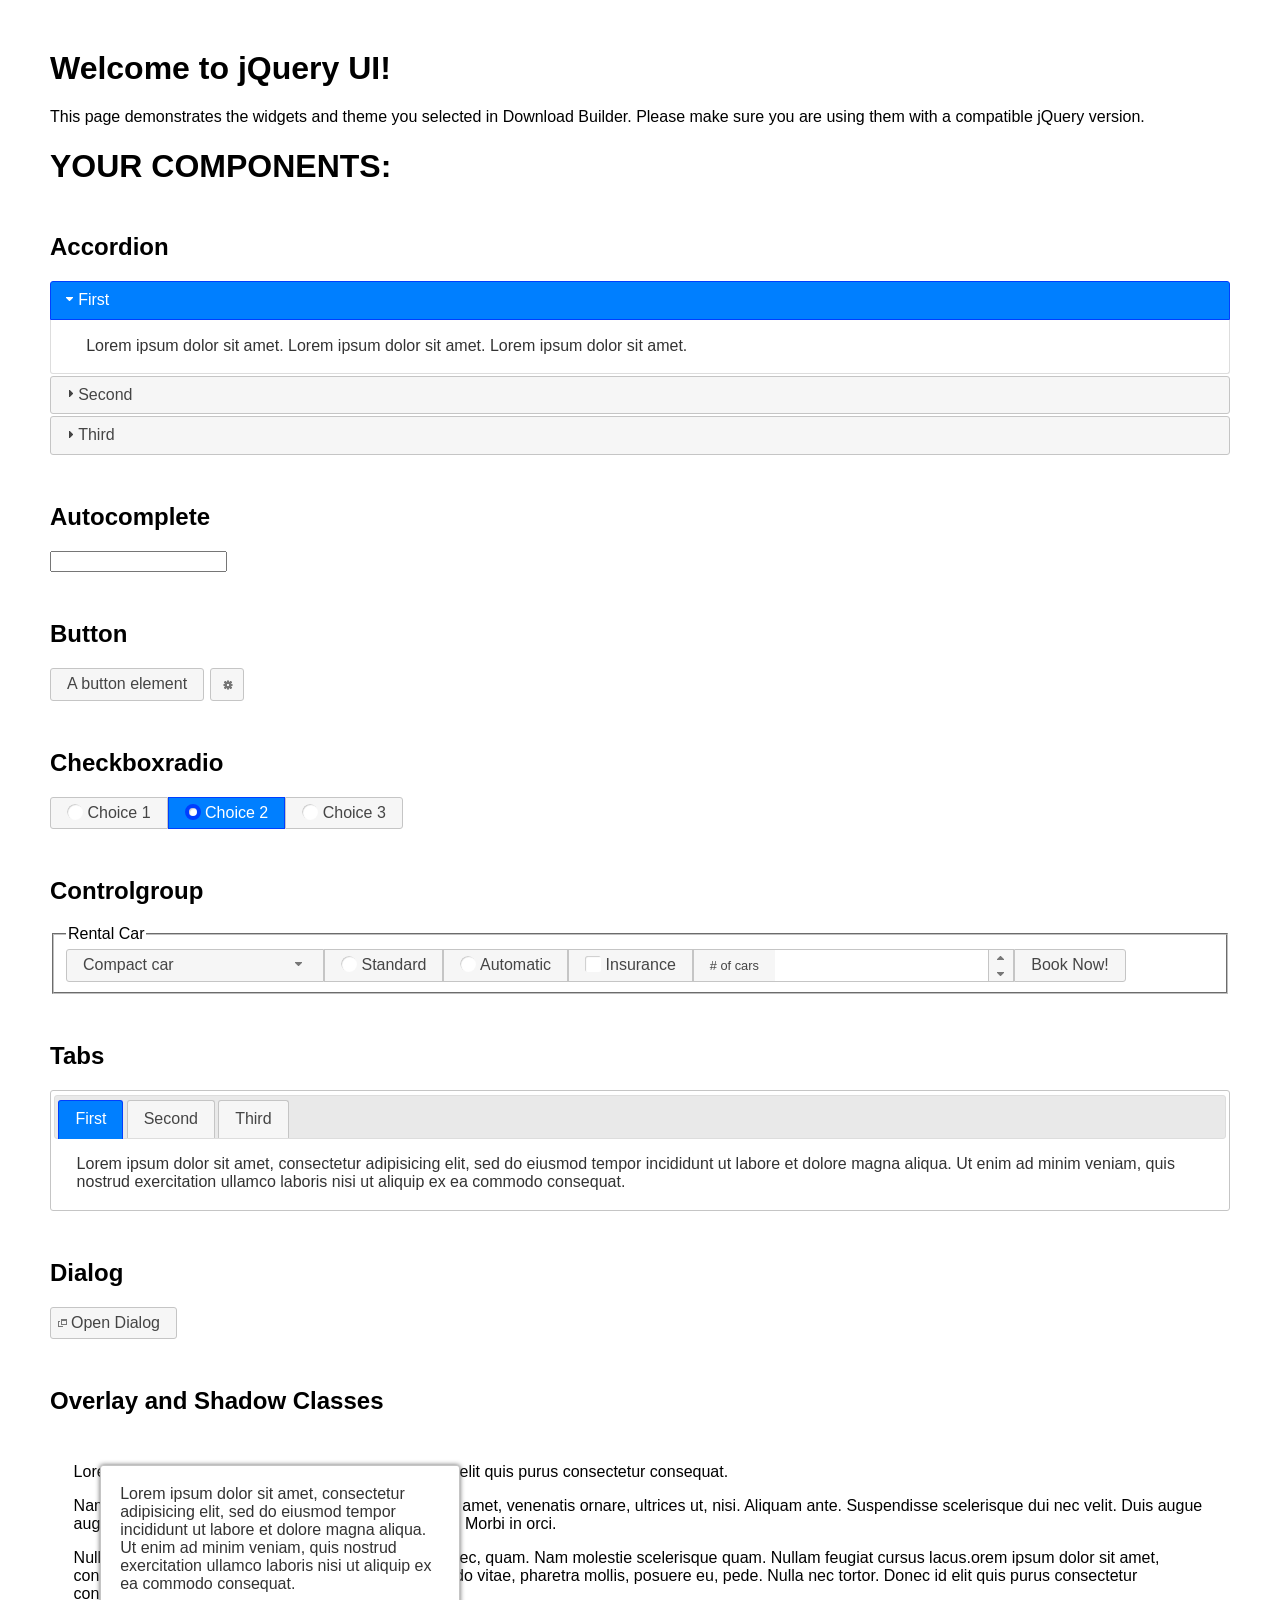
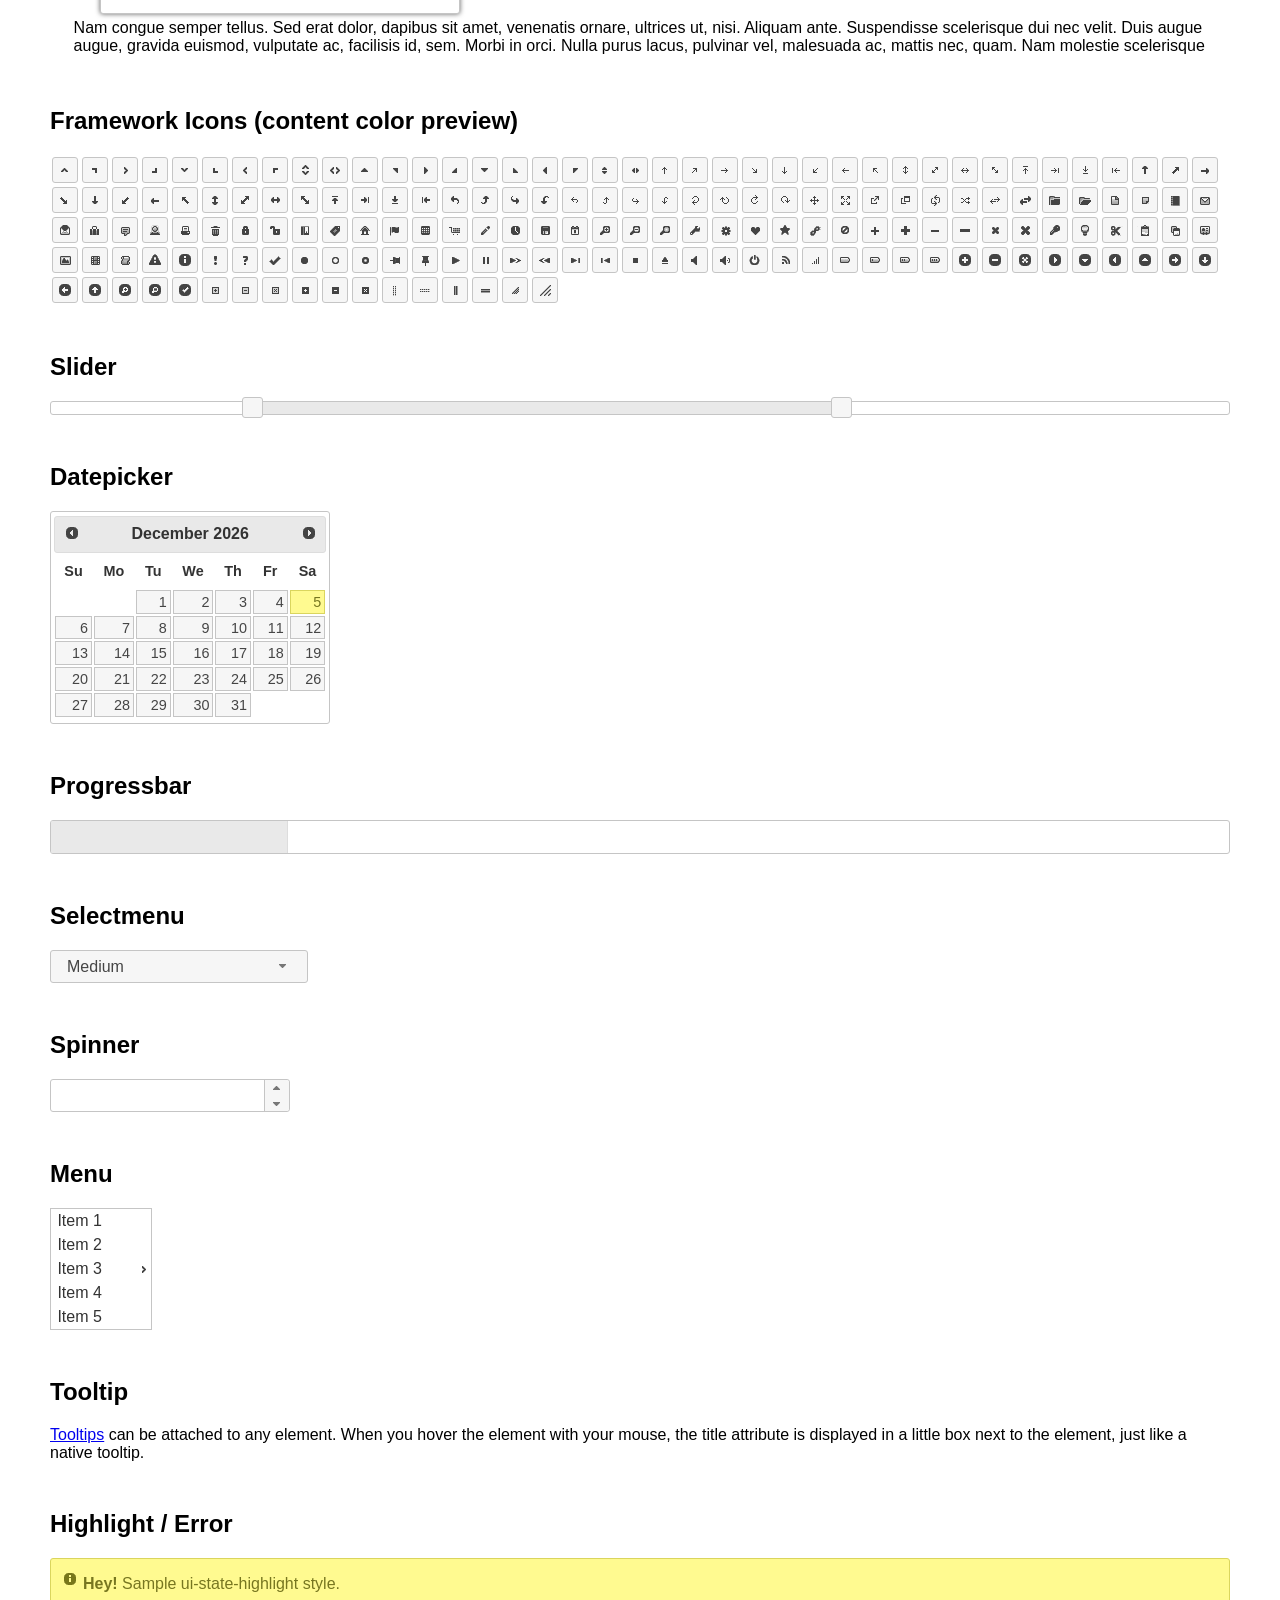
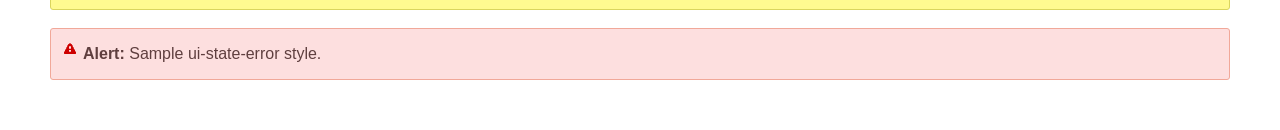
<file: plaincartoon/plugins/jquery/jquery-ui/jquery-ui-1.12.1/index.html>
<!doctype html>
<html lang="us">
<head>
	<meta charset="utf-8">
	<title>jQuery UI Example Page</title>
	<link href="jquery-ui.css" rel="stylesheet">
	<style>
	body{
		font-family: "Trebuchet MS", sans-serif;
		margin: 50px;
	}
	.demoHeaders {
		margin-top: 2em;
	}
	#dialog-link {
		padding: .4em 1em .4em 20px;
		text-decoration: none;
		position: relative;
	}
	#dialog-link span.ui-icon {
		margin: 0 5px 0 0;
		position: absolute;
		left: .2em;
		top: 50%;
		margin-top: -8px;
	}
	#icons {
		margin: 0;
		padding: 0;
	}
	#icons li {
		margin: 2px;
		position: relative;
		padding: 4px 0;
		cursor: pointer;
		float: left;
		list-style: none;
	}
	#icons span.ui-icon {
		float: left;
		margin: 0 4px;
	}
	.fakewindowcontain .ui-widget-overlay {
		position: absolute;
	}
	select {
		width: 200px;
	}
	</style>
</head>
<body>

<h1>Welcome to jQuery UI!</h1>

<div class="ui-widget">
	<p>This page demonstrates the widgets and theme you selected in Download Builder. Please make sure you are using them with a compatible jQuery version.</p>
</div>

<h1>YOUR COMPONENTS:</h1>


<!-- Accordion -->
<h2 class="demoHeaders">Accordion</h2>
<div id="accordion">
	<h3>First</h3>
	<div>Lorem ipsum dolor sit amet. Lorem ipsum dolor sit amet. Lorem ipsum dolor sit amet.</div>
	<h3>Second</h3>
	<div>Phasellus mattis tincidunt nibh.</div>
	<h3>Third</h3>
	<div>Nam dui erat, auctor a, dignissim quis.</div>
</div>



<!-- Autocomplete -->
<h2 class="demoHeaders">Autocomplete</h2>
<div>
	<input id="autocomplete" title="type &quot;a&quot;">
</div>



<!-- Button -->
<h2 class="demoHeaders">Button</h2>
<button id="button">A button element</button>
<button id="button-icon">An icon-only button</button>



<!-- Checkboxradio -->
<h2 class="demoHeaders">Checkboxradio</h2>
<form style="margin-top: 1em;">
	<div id="radioset">
		<input type="radio" id="radio1" name="radio"><label for="radio1">Choice 1</label>
		<input type="radio" id="radio2" name="radio" checked="checked"><label for="radio2">Choice 2</label>
		<input type="radio" id="radio3" name="radio"><label for="radio3">Choice 3</label>
	</div>
</form>



<!-- Controlgroup -->
<h2 class="demoHeaders">Controlgroup</h2>
<fieldset>
	<legend>Rental Car</legend>
	<div id="controlgroup">
		<select id="car-type">
			<option>Compact car</option>
			<option>Midsize car</option>
			<option>Full size car</option>
			<option>SUV</option>
			<option>Luxury</option>
			<option>Truck</option>
			<option>Van</option>
		</select>
		<label for="transmission-standard">Standard</label>
		<input type="radio" name="transmission" id="transmission-standard">
		<label for="transmission-automatic">Automatic</label>
		<input type="radio" name="transmission" id="transmission-automatic">
		<label for="insurance">Insurance</label>
		<input type="checkbox" name="insurance" id="insurance">
		<label for="horizontal-spinner" class="ui-controlgroup-label"># of cars</label>
		<input id="horizontal-spinner" class="ui-spinner-input">
		<button>Book Now!</button>
	</div>
</fieldset>



<!-- Tabs -->
<h2 class="demoHeaders">Tabs</h2>
<div id="tabs">
	<ul>
		<li><a href="#tabs-1">First</a></li>
		<li><a href="#tabs-2">Second</a></li>
		<li><a href="#tabs-3">Third</a></li>
	</ul>
	<div id="tabs-1">Lorem ipsum dolor sit amet, consectetur adipisicing elit, sed do eiusmod tempor incididunt ut labore et dolore magna aliqua. Ut enim ad minim veniam, quis nostrud exercitation ullamco laboris nisi ut aliquip ex ea commodo consequat.</div>
	<div id="tabs-2">Phasellus mattis tincidunt nibh. Cras orci urna, blandit id, pretium vel, aliquet ornare, felis. Maecenas scelerisque sem non nisl. Fusce sed lorem in enim dictum bibendum.</div>
	<div id="tabs-3">Nam dui erat, auctor a, dignissim quis, sollicitudin eu, felis. Pellentesque nisi urna, interdum eget, sagittis et, consequat vestibulum, lacus. Mauris porttitor ullamcorper augue.</div>
</div>



<h2 class="demoHeaders">Dialog</h2>
<p>
	<button id="dialog-link" class="ui-button ui-corner-all ui-widget">
		<span class="ui-icon ui-icon-newwin"></span>Open Dialog
	</button>
</p>

<h2 class="demoHeaders">Overlay and Shadow Classes</h2>
<div style="position: relative; width: 96%; height: 200px; padding:1% 2%; overflow:hidden;" class="fakewindowcontain">
	<p>Lorem ipsum dolor sit amet,  Nulla nec tortor. Donec id elit quis purus consectetur consequat. </p><p>Nam congue semper tellus. Sed erat dolor, dapibus sit amet, venenatis ornare, ultrices ut, nisi. Aliquam ante. Suspendisse scelerisque dui nec velit. Duis augue augue, gravida euismod, vulputate ac, facilisis id, sem. Morbi in orci. </p><p>Nulla purus lacus, pulvinar vel, malesuada ac, mattis nec, quam. Nam molestie scelerisque quam. Nullam feugiat cursus lacus.orem ipsum dolor sit amet, consectetur adipiscing elit. Donec libero risus, commodo vitae, pharetra mollis, posuere eu, pede. Nulla nec tortor. Donec id elit quis purus consectetur consequat. </p><p>Nam congue semper tellus. Sed erat dolor, dapibus sit amet, venenatis ornare, ultrices ut, nisi. Aliquam ante. Suspendisse scelerisque dui nec velit. Duis augue augue, gravida euismod, vulputate ac, facilisis id, sem. Morbi in orci. Nulla purus lacus, pulvinar vel, malesuada ac, mattis nec, quam. Nam molestie scelerisque quam. </p><p>Nullam feugiat cursus lacus.orem ipsum dolor sit amet, consectetur adipiscing elit. Donec libero risus, commodo vitae, pharetra mollis, posuere eu, pede. Nulla nec tortor. Donec id elit quis purus consectetur consequat. Nam congue semper tellus. Sed erat dolor, dapibus sit amet, venenatis ornare, ultrices ut, nisi. Aliquam ante. </p><p>Suspendisse scelerisque dui nec velit. Duis augue augue, gravida euismod, vulputate ac, facilisis id, sem. Morbi in orci. Nulla purus lacus, pulvinar vel, malesuada ac, mattis nec, quam. Nam molestie scelerisque quam. Nullam feugiat cursus lacus.orem ipsum dolor sit amet, consectetur adipiscing elit. Donec libero risus, commodo vitae, pharetra mollis, posuere eu, pede. Nulla nec tortor. Donec id elit quis purus consectetur consequat. Nam congue semper tellus. Sed erat dolor, dapibus sit amet, venenatis ornare, ultrices ut, nisi. </p>

	<!-- ui-dialog -->
	<div class="ui-widget-overlay ui-front"></div>
	<div style="position: absolute; width: 320px; left: 50px; top: 30px; padding: 1.2em" class="ui-widget ui-front ui-widget-content ui-corner-all ui-widget-shadow">
		Lorem ipsum dolor sit amet, consectetur adipisicing elit, sed do eiusmod tempor incididunt ut labore et dolore magna aliqua. Ut enim ad minim veniam, quis nostrud exercitation ullamco laboris nisi ut aliquip ex ea commodo consequat.
	</div>

</div>

<!-- ui-dialog -->
<div id="dialog" title="Dialog Title">
	<p>Lorem ipsum dolor sit amet, consectetur adipisicing elit, sed do eiusmod tempor incididunt ut labore et dolore magna aliqua. Ut enim ad minim veniam, quis nostrud exercitation ullamco laboris nisi ut aliquip ex ea commodo consequat.</p>
</div>



<h2 class="demoHeaders">Framework Icons (content color preview)</h2>
<ul id="icons" class="ui-widget ui-helper-clearfix">
	<li class="ui-state-default ui-corner-all" title=".ui-icon-caret-1-n"><span class="ui-icon ui-icon-caret-1-n"></span></li>
	<li class="ui-state-default ui-corner-all" title=".ui-icon-caret-1-ne"><span class="ui-icon ui-icon-caret-1-ne"></span></li>
	<li class="ui-state-default ui-corner-all" title=".ui-icon-caret-1-e"><span class="ui-icon ui-icon-caret-1-e"></span></li>
	<li class="ui-state-default ui-corner-all" title=".ui-icon-caret-1-se"><span class="ui-icon ui-icon-caret-1-se"></span></li>
	<li class="ui-state-default ui-corner-all" title=".ui-icon-caret-1-s"><span class="ui-icon ui-icon-caret-1-s"></span></li>
	<li class="ui-state-default ui-corner-all" title=".ui-icon-caret-1-sw"><span class="ui-icon ui-icon-caret-1-sw"></span></li>
	<li class="ui-state-default ui-corner-all" title=".ui-icon-caret-1-w"><span class="ui-icon ui-icon-caret-1-w"></span></li>
	<li class="ui-state-default ui-corner-all" title=".ui-icon-caret-1-nw"><span class="ui-icon ui-icon-caret-1-nw"></span></li>
	<li class="ui-state-default ui-corner-all" title=".ui-icon-caret-2-n-s"><span class="ui-icon ui-icon-caret-2-n-s"></span></li>
	<li class="ui-state-default ui-corner-all" title=".ui-icon-caret-2-e-w"><span class="ui-icon ui-icon-caret-2-e-w"></span></li>
	<li class="ui-state-default ui-corner-all" title=".ui-icon-triangle-1-n"><span class="ui-icon ui-icon-triangle-1-n"></span></li>
	<li class="ui-state-default ui-corner-all" title=".ui-icon-triangle-1-ne"><span class="ui-icon ui-icon-triangle-1-ne"></span></li>
	<li class="ui-state-default ui-corner-all" title=".ui-icon-triangle-1-e"><span class="ui-icon ui-icon-triangle-1-e"></span></li>
	<li class="ui-state-default ui-corner-all" title=".ui-icon-triangle-1-se"><span class="ui-icon ui-icon-triangle-1-se"></span></li>
	<li class="ui-state-default ui-corner-all" title=".ui-icon-triangle-1-s"><span class="ui-icon ui-icon-triangle-1-s"></span></li>
	<li class="ui-state-default ui-corner-all" title=".ui-icon-triangle-1-sw"><span class="ui-icon ui-icon-triangle-1-sw"></span></li>
	<li class="ui-state-default ui-corner-all" title=".ui-icon-triangle-1-w"><span class="ui-icon ui-icon-triangle-1-w"></span></li>
	<li class="ui-state-default ui-corner-all" title=".ui-icon-triangle-1-nw"><span class="ui-icon ui-icon-triangle-1-nw"></span></li>
	<li class="ui-state-default ui-corner-all" title=".ui-icon-triangle-2-n-s"><span class="ui-icon ui-icon-triangle-2-n-s"></span></li>
	<li class="ui-state-default ui-corner-all" title=".ui-icon-triangle-2-e-w"><span class="ui-icon ui-icon-triangle-2-e-w"></span></li>
	<li class="ui-state-default ui-corner-all" title=".ui-icon-arrow-1-n"><span class="ui-icon ui-icon-arrow-1-n"></span></li>
	<li class="ui-state-default ui-corner-all" title=".ui-icon-arrow-1-ne"><span class="ui-icon ui-icon-arrow-1-ne"></span></li>
	<li class="ui-state-default ui-corner-all" title=".ui-icon-arrow-1-e"><span class="ui-icon ui-icon-arrow-1-e"></span></li>
	<li class="ui-state-default ui-corner-all" title=".ui-icon-arrow-1-se"><span class="ui-icon ui-icon-arrow-1-se"></span></li>
	<li class="ui-state-default ui-corner-all" title=".ui-icon-arrow-1-s"><span class="ui-icon ui-icon-arrow-1-s"></span></li>
	<li class="ui-state-default ui-corner-all" title=".ui-icon-arrow-1-sw"><span class="ui-icon ui-icon-arrow-1-sw"></span></li>
	<li class="ui-state-default ui-corner-all" title=".ui-icon-arrow-1-w"><span class="ui-icon ui-icon-arrow-1-w"></span></li>
	<li class="ui-state-default ui-corner-all" title=".ui-icon-arrow-1-nw"><span class="ui-icon ui-icon-arrow-1-nw"></span></li>
	<li class="ui-state-default ui-corner-all" title=".ui-icon-arrow-2-n-s"><span class="ui-icon ui-icon-arrow-2-n-s"></span></li>
	<li class="ui-state-default ui-corner-all" title=".ui-icon-arrow-2-ne-sw"><span class="ui-icon ui-icon-arrow-2-ne-sw"></span></li>
	<li class="ui-state-default ui-corner-all" title=".ui-icon-arrow-2-e-w"><span class="ui-icon ui-icon-arrow-2-e-w"></span></li>
	<li class="ui-state-default ui-corner-all" title=".ui-icon-arrow-2-se-nw"><span class="ui-icon ui-icon-arrow-2-se-nw"></span></li>
	<li class="ui-state-default ui-corner-all" title=".ui-icon-arrowstop-1-n"><span class="ui-icon ui-icon-arrowstop-1-n"></span></li>
	<li class="ui-state-default ui-corner-all" title=".ui-icon-arrowstop-1-e"><span class="ui-icon ui-icon-arrowstop-1-e"></span></li>
	<li class="ui-state-default ui-corner-all" title=".ui-icon-arrowstop-1-s"><span class="ui-icon ui-icon-arrowstop-1-s"></span></li>
	<li class="ui-state-default ui-corner-all" title=".ui-icon-arrowstop-1-w"><span class="ui-icon ui-icon-arrowstop-1-w"></span></li>
	<li class="ui-state-default ui-corner-all" title=".ui-icon-arrowthick-1-n"><span class="ui-icon ui-icon-arrowthick-1-n"></span></li>
	<li class="ui-state-default ui-corner-all" title=".ui-icon-arrowthick-1-ne"><span class="ui-icon ui-icon-arrowthick-1-ne"></span></li>
	<li class="ui-state-default ui-corner-all" title=".ui-icon-arrowthick-1-e"><span class="ui-icon ui-icon-arrowthick-1-e"></span></li>
	<li class="ui-state-default ui-corner-all" title=".ui-icon-arrowthick-1-se"><span class="ui-icon ui-icon-arrowthick-1-se"></span></li>
	<li class="ui-state-default ui-corner-all" title=".ui-icon-arrowthick-1-s"><span class="ui-icon ui-icon-arrowthick-1-s"></span></li>
	<li class="ui-state-default ui-corner-all" title=".ui-icon-arrowthick-1-sw"><span class="ui-icon ui-icon-arrowthick-1-sw"></span></li>
	<li class="ui-state-default ui-corner-all" title=".ui-icon-arrowthick-1-w"><span class="ui-icon ui-icon-arrowthick-1-w"></span></li>
	<li class="ui-state-default ui-corner-all" title=".ui-icon-arrowthick-1-nw"><span class="ui-icon ui-icon-arrowthick-1-nw"></span></li>
	<li class="ui-state-default ui-corner-all" title=".ui-icon-arrowthick-2-n-s"><span class="ui-icon ui-icon-arrowthick-2-n-s"></span></li>
	<li class="ui-state-default ui-corner-all" title=".ui-icon-arrowthick-2-ne-sw"><span class="ui-icon ui-icon-arrowthick-2-ne-sw"></span></li>
	<li class="ui-state-default ui-corner-all" title=".ui-icon-arrowthick-2-e-w"><span class="ui-icon ui-icon-arrowthick-2-e-w"></span></li>
	<li class="ui-state-default ui-corner-all" title=".ui-icon-arrowthick-2-se-nw"><span class="ui-icon ui-icon-arrowthick-2-se-nw"></span></li>
	<li class="ui-state-default ui-corner-all" title=".ui-icon-arrowthickstop-1-n"><span class="ui-icon ui-icon-arrowthickstop-1-n"></span></li>
	<li class="ui-state-default ui-corner-all" title=".ui-icon-arrowthickstop-1-e"><span class="ui-icon ui-icon-arrowthickstop-1-e"></span></li>
	<li class="ui-state-default ui-corner-all" title=".ui-icon-arrowthickstop-1-s"><span class="ui-icon ui-icon-arrowthickstop-1-s"></span></li>
	<li class="ui-state-default ui-corner-all" title=".ui-icon-arrowthickstop-1-w"><span class="ui-icon ui-icon-arrowthickstop-1-w"></span></li>
	<li class="ui-state-default ui-corner-all" title=".ui-icon-arrowreturnthick-1-w"><span class="ui-icon ui-icon-arrowreturnthick-1-w"></span></li>
	<li class="ui-state-default ui-corner-all" title=".ui-icon-arrowreturnthick-1-n"><span class="ui-icon ui-icon-arrowreturnthick-1-n"></span></li>
	<li class="ui-state-default ui-corner-all" title=".ui-icon-arrowreturnthick-1-e"><span class="ui-icon ui-icon-arrowreturnthick-1-e"></span></li>
	<li class="ui-state-default ui-corner-all" title=".ui-icon-arrowreturnthick-1-s"><span class="ui-icon ui-icon-arrowreturnthick-1-s"></span></li>
	<li class="ui-state-default ui-corner-all" title=".ui-icon-arrowreturn-1-w"><span class="ui-icon ui-icon-arrowreturn-1-w"></span></li>
	<li class="ui-state-default ui-corner-all" title=".ui-icon-arrowreturn-1-n"><span class="ui-icon ui-icon-arrowreturn-1-n"></span></li>
	<li class="ui-state-default ui-corner-all" title=".ui-icon-arrowreturn-1-e"><span class="ui-icon ui-icon-arrowreturn-1-e"></span></li>
	<li class="ui-state-default ui-corner-all" title=".ui-icon-arrowreturn-1-s"><span class="ui-icon ui-icon-arrowreturn-1-s"></span></li>
	<li class="ui-state-default ui-corner-all" title=".ui-icon-arrowrefresh-1-w"><span class="ui-icon ui-icon-arrowrefresh-1-w"></span></li>
	<li class="ui-state-default ui-corner-all" title=".ui-icon-arrowrefresh-1-n"><span class="ui-icon ui-icon-arrowrefresh-1-n"></span></li>
	<li class="ui-state-default ui-corner-all" title=".ui-icon-arrowrefresh-1-e"><span class="ui-icon ui-icon-arrowrefresh-1-e"></span></li>
	<li class="ui-state-default ui-corner-all" title=".ui-icon-arrowrefresh-1-s"><span class="ui-icon ui-icon-arrowrefresh-1-s"></span></li>
	<li class="ui-state-default ui-corner-all" title=".ui-icon-arrow-4"><span class="ui-icon ui-icon-arrow-4"></span></li>
	<li class="ui-state-default ui-corner-all" title=".ui-icon-arrow-4-diag"><span class="ui-icon ui-icon-arrow-4-diag"></span></li>
	<li class="ui-state-default ui-corner-all" title=".ui-icon-extlink"><span class="ui-icon ui-icon-extlink"></span></li>
	<li class="ui-state-default ui-corner-all" title=".ui-icon-newwin"><span class="ui-icon ui-icon-newwin"></span></li>
	<li class="ui-state-default ui-corner-all" title=".ui-icon-refresh"><span class="ui-icon ui-icon-refresh"></span></li>
	<li class="ui-state-default ui-corner-all" title=".ui-icon-shuffle"><span class="ui-icon ui-icon-shuffle"></span></li>
	<li class="ui-state-default ui-corner-all" title=".ui-icon-transfer-e-w"><span class="ui-icon ui-icon-transfer-e-w"></span></li>
	<li class="ui-state-default ui-corner-all" title=".ui-icon-transferthick-e-w"><span class="ui-icon ui-icon-transferthick-e-w"></span></li>
	<li class="ui-state-default ui-corner-all" title=".ui-icon-folder-collapsed"><span class="ui-icon ui-icon-folder-collapsed"></span></li>
	<li class="ui-state-default ui-corner-all" title=".ui-icon-folder-open"><span class="ui-icon ui-icon-folder-open"></span></li>
	<li class="ui-state-default ui-corner-all" title=".ui-icon-document"><span class="ui-icon ui-icon-document"></span></li>
	<li class="ui-state-default ui-corner-all" title=".ui-icon-document-b"><span class="ui-icon ui-icon-document-b"></span></li>
	<li class="ui-state-default ui-corner-all" title=".ui-icon-note"><span class="ui-icon ui-icon-note"></span></li>
	<li class="ui-state-default ui-corner-all" title=".ui-icon-mail-closed"><span class="ui-icon ui-icon-mail-closed"></span></li>
	<li class="ui-state-default ui-corner-all" title=".ui-icon-mail-open"><span class="ui-icon ui-icon-mail-open"></span></li>
	<li class="ui-state-default ui-corner-all" title=".ui-icon-suitcase"><span class="ui-icon ui-icon-suitcase"></span></li>
	<li class="ui-state-default ui-corner-all" title=".ui-icon-comment"><span class="ui-icon ui-icon-comment"></span></li>
	<li class="ui-state-default ui-corner-all" title=".ui-icon-person"><span class="ui-icon ui-icon-person"></span></li>
	<li class="ui-state-default ui-corner-all" title=".ui-icon-print"><span class="ui-icon ui-icon-print"></span></li>
	<li class="ui-state-default ui-corner-all" title=".ui-icon-trash"><span class="ui-icon ui-icon-trash"></span></li>
	<li class="ui-state-default ui-corner-all" title=".ui-icon-locked"><span class="ui-icon ui-icon-locked"></span></li>
	<li class="ui-state-default ui-corner-all" title=".ui-icon-unlocked"><span class="ui-icon ui-icon-unlocked"></span></li>
	<li class="ui-state-default ui-corner-all" title=".ui-icon-bookmark"><span class="ui-icon ui-icon-bookmark"></span></li>
	<li class="ui-state-default ui-corner-all" title=".ui-icon-tag"><span class="ui-icon ui-icon-tag"></span></li>
	<li class="ui-state-default ui-corner-all" title=".ui-icon-home"><span class="ui-icon ui-icon-home"></span></li>
	<li class="ui-state-default ui-corner-all" title=".ui-icon-flag"><span class="ui-icon ui-icon-flag"></span></li>
	<li class="ui-state-default ui-corner-all" title=".ui-icon-calculator"><span class="ui-icon ui-icon-calculator"></span></li>
	<li class="ui-state-default ui-corner-all" title=".ui-icon-cart"><span class="ui-icon ui-icon-cart"></span></li>
	<li class="ui-state-default ui-corner-all" title=".ui-icon-pencil"><span class="ui-icon ui-icon-pencil"></span></li>
	<li class="ui-state-default ui-corner-all" title=".ui-icon-clock"><span class="ui-icon ui-icon-clock"></span></li>
	<li class="ui-state-default ui-corner-all" title=".ui-icon-disk"><span class="ui-icon ui-icon-disk"></span></li>
	<li class="ui-state-default ui-corner-all" title=".ui-icon-calendar"><span class="ui-icon ui-icon-calendar"></span></li>
	<li class="ui-state-default ui-corner-all" title=".ui-icon-zoomin"><span class="ui-icon ui-icon-zoomin"></span></li>
	<li class="ui-state-default ui-corner-all" title=".ui-icon-zoomout"><span class="ui-icon ui-icon-zoomout"></span></li>
	<li class="ui-state-default ui-corner-all" title=".ui-icon-search"><span class="ui-icon ui-icon-search"></span></li>
	<li class="ui-state-default ui-corner-all" title=".ui-icon-wrench"><span class="ui-icon ui-icon-wrench"></span></li>
	<li class="ui-state-default ui-corner-all" title=".ui-icon-gear"><span class="ui-icon ui-icon-gear"></span></li>
	<li class="ui-state-default ui-corner-all" title=".ui-icon-heart"><span class="ui-icon ui-icon-heart"></span></li>
	<li class="ui-state-default ui-corner-all" title=".ui-icon-star"><span class="ui-icon ui-icon-star"></span></li>
	<li class="ui-state-default ui-corner-all" title=".ui-icon-link"><span class="ui-icon ui-icon-link"></span></li>
	<li class="ui-state-default ui-corner-all" title=".ui-icon-cancel"><span class="ui-icon ui-icon-cancel"></span></li>
	<li class="ui-state-default ui-corner-all" title=".ui-icon-plus"><span class="ui-icon ui-icon-plus"></span></li>
	<li class="ui-state-default ui-corner-all" title=".ui-icon-plusthick"><span class="ui-icon ui-icon-plusthick"></span></li>
	<li class="ui-state-default ui-corner-all" title=".ui-icon-minus"><span class="ui-icon ui-icon-minus"></span></li>
	<li class="ui-state-default ui-corner-all" title=".ui-icon-minusthick"><span class="ui-icon ui-icon-minusthick"></span></li>
	<li class="ui-state-default ui-corner-all" title=".ui-icon-close"><span class="ui-icon ui-icon-close"></span></li>
	<li class="ui-state-default ui-corner-all" title=".ui-icon-closethick"><span class="ui-icon ui-icon-closethick"></span></li>
	<li class="ui-state-default ui-corner-all" title=".ui-icon-key"><span class="ui-icon ui-icon-key"></span></li>
	<li class="ui-state-default ui-corner-all" title=".ui-icon-lightbulb"><span class="ui-icon ui-icon-lightbulb"></span></li>
	<li class="ui-state-default ui-corner-all" title=".ui-icon-scissors"><span class="ui-icon ui-icon-scissors"></span></li>
	<li class="ui-state-default ui-corner-all" title=".ui-icon-clipboard"><span class="ui-icon ui-icon-clipboard"></span></li>
	<li class="ui-state-default ui-corner-all" title=".ui-icon-copy"><span class="ui-icon ui-icon-copy"></span></li>
	<li class="ui-state-default ui-corner-all" title=".ui-icon-contact"><span class="ui-icon ui-icon-contact"></span></li>
	<li class="ui-state-default ui-corner-all" title=".ui-icon-image"><span class="ui-icon ui-icon-image"></span></li>
	<li class="ui-state-default ui-corner-all" title=".ui-icon-video"><span class="ui-icon ui-icon-video"></span></li>
	<li class="ui-state-default ui-corner-all" title=".ui-icon-script"><span class="ui-icon ui-icon-script"></span></li>
	<li class="ui-state-default ui-corner-all" title=".ui-icon-alert"><span class="ui-icon ui-icon-alert"></span></li>
	<li class="ui-state-default ui-corner-all" title=".ui-icon-info"><span class="ui-icon ui-icon-info"></span></li>
	<li class="ui-state-default ui-corner-all" title=".ui-icon-notice"><span class="ui-icon ui-icon-notice"></span></li>
	<li class="ui-state-default ui-corner-all" title=".ui-icon-help"><span class="ui-icon ui-icon-help"></span></li>
	<li class="ui-state-default ui-corner-all" title=".ui-icon-check"><span class="ui-icon ui-icon-check"></span></li>
	<li class="ui-state-default ui-corner-all" title=".ui-icon-bullet"><span class="ui-icon ui-icon-bullet"></span></li>
	<li class="ui-state-default ui-corner-all" title=".ui-icon-radio-off"><span class="ui-icon ui-icon-radio-off"></span></li>
	<li class="ui-state-default ui-corner-all" title=".ui-icon-radio-on"><span class="ui-icon ui-icon-radio-on"></span></li>
	<li class="ui-state-default ui-corner-all" title=".ui-icon-pin-w"><span class="ui-icon ui-icon-pin-w"></span></li>
	<li class="ui-state-default ui-corner-all" title=".ui-icon-pin-s"><span class="ui-icon ui-icon-pin-s"></span></li>
	<li class="ui-state-default ui-corner-all" title=".ui-icon-play"><span class="ui-icon ui-icon-play"></span></li>
	<li class="ui-state-default ui-corner-all" title=".ui-icon-pause"><span class="ui-icon ui-icon-pause"></span></li>
	<li class="ui-state-default ui-corner-all" title=".ui-icon-seek-next"><span class="ui-icon ui-icon-seek-next"></span></li>
	<li class="ui-state-default ui-corner-all" title=".ui-icon-seek-prev"><span class="ui-icon ui-icon-seek-prev"></span></li>
	<li class="ui-state-default ui-corner-all" title=".ui-icon-seek-end"><span class="ui-icon ui-icon-seek-end"></span></li>
	<li class="ui-state-default ui-corner-all" title=".ui-icon-seek-first"><span class="ui-icon ui-icon-seek-first"></span></li>
	<li class="ui-state-default ui-corner-all" title=".ui-icon-stop"><span class="ui-icon ui-icon-stop"></span></li>
	<li class="ui-state-default ui-corner-all" title=".ui-icon-eject"><span class="ui-icon ui-icon-eject"></span></li>
	<li class="ui-state-default ui-corner-all" title=".ui-icon-volume-off"><span class="ui-icon ui-icon-volume-off"></span></li>
	<li class="ui-state-default ui-corner-all" title=".ui-icon-volume-on"><span class="ui-icon ui-icon-volume-on"></span></li>
	<li class="ui-state-default ui-corner-all" title=".ui-icon-power"><span class="ui-icon ui-icon-power"></span></li>
	<li class="ui-state-default ui-corner-all" title=".ui-icon-signal-diag"><span class="ui-icon ui-icon-signal-diag"></span></li>
	<li class="ui-state-default ui-corner-all" title=".ui-icon-signal"><span class="ui-icon ui-icon-signal"></span></li>
	<li class="ui-state-default ui-corner-all" title=".ui-icon-battery-0"><span class="ui-icon ui-icon-battery-0"></span></li>
	<li class="ui-state-default ui-corner-all" title=".ui-icon-battery-1"><span class="ui-icon ui-icon-battery-1"></span></li>
	<li class="ui-state-default ui-corner-all" title=".ui-icon-battery-2"><span class="ui-icon ui-icon-battery-2"></span></li>
	<li class="ui-state-default ui-corner-all" title=".ui-icon-battery-3"><span class="ui-icon ui-icon-battery-3"></span></li>
	<li class="ui-state-default ui-corner-all" title=".ui-icon-circle-plus"><span class="ui-icon ui-icon-circle-plus"></span></li>
	<li class="ui-state-default ui-corner-all" title=".ui-icon-circle-minus"><span class="ui-icon ui-icon-circle-minus"></span></li>
	<li class="ui-state-default ui-corner-all" title=".ui-icon-circle-close"><span class="ui-icon ui-icon-circle-close"></span></li>
	<li class="ui-state-default ui-corner-all" title=".ui-icon-circle-triangle-e"><span class="ui-icon ui-icon-circle-triangle-e"></span></li>
	<li class="ui-state-default ui-corner-all" title=".ui-icon-circle-triangle-s"><span class="ui-icon ui-icon-circle-triangle-s"></span></li>
	<li class="ui-state-default ui-corner-all" title=".ui-icon-circle-triangle-w"><span class="ui-icon ui-icon-circle-triangle-w"></span></li>
	<li class="ui-state-default ui-corner-all" title=".ui-icon-circle-triangle-n"><span class="ui-icon ui-icon-circle-triangle-n"></span></li>
	<li class="ui-state-default ui-corner-all" title=".ui-icon-circle-arrow-e"><span class="ui-icon ui-icon-circle-arrow-e"></span></li>
	<li class="ui-state-default ui-corner-all" title=".ui-icon-circle-arrow-s"><span class="ui-icon ui-icon-circle-arrow-s"></span></li>
	<li class="ui-state-default ui-corner-all" title=".ui-icon-circle-arrow-w"><span class="ui-icon ui-icon-circle-arrow-w"></span></li>
	<li class="ui-state-default ui-corner-all" title=".ui-icon-circle-arrow-n"><span class="ui-icon ui-icon-circle-arrow-n"></span></li>
	<li class="ui-state-default ui-corner-all" title=".ui-icon-circle-zoomin"><span class="ui-icon ui-icon-circle-zoomin"></span></li>
	<li class="ui-state-default ui-corner-all" title=".ui-icon-circle-zoomout"><span class="ui-icon ui-icon-circle-zoomout"></span></li>
	<li class="ui-state-default ui-corner-all" title=".ui-icon-circle-check"><span class="ui-icon ui-icon-circle-check"></span></li>
	<li class="ui-state-default ui-corner-all" title=".ui-icon-circlesmall-plus"><span class="ui-icon ui-icon-circlesmall-plus"></span></li>
	<li class="ui-state-default ui-corner-all" title=".ui-icon-circlesmall-minus"><span class="ui-icon ui-icon-circlesmall-minus"></span></li>
	<li class="ui-state-default ui-corner-all" title=".ui-icon-circlesmall-close"><span class="ui-icon ui-icon-circlesmall-close"></span></li>
	<li class="ui-state-default ui-corner-all" title=".ui-icon-squaresmall-plus"><span class="ui-icon ui-icon-squaresmall-plus"></span></li>
	<li class="ui-state-default ui-corner-all" title=".ui-icon-squaresmall-minus"><span class="ui-icon ui-icon-squaresmall-minus"></span></li>
	<li class="ui-state-default ui-corner-all" title=".ui-icon-squaresmall-close"><span class="ui-icon ui-icon-squaresmall-close"></span></li>
	<li class="ui-state-default ui-corner-all" title=".ui-icon-grip-dotted-vertical"><span class="ui-icon ui-icon-grip-dotted-vertical"></span></li>
	<li class="ui-state-default ui-corner-all" title=".ui-icon-grip-dotted-horizontal"><span class="ui-icon ui-icon-grip-dotted-horizontal"></span></li>
	<li class="ui-state-default ui-corner-all" title=".ui-icon-grip-solid-vertical"><span class="ui-icon ui-icon-grip-solid-vertical"></span></li>
	<li class="ui-state-default ui-corner-all" title=".ui-icon-grip-solid-horizontal"><span class="ui-icon ui-icon-grip-solid-horizontal"></span></li>
	<li class="ui-state-default ui-corner-all" title=".ui-icon-gripsmall-diagonal-se"><span class="ui-icon ui-icon-gripsmall-diagonal-se"></span></li>
	<li class="ui-state-default ui-corner-all" title=".ui-icon-grip-diagonal-se"><span class="ui-icon ui-icon-grip-diagonal-se"></span></li>
</ul>


<!-- Slider -->
<h2 class="demoHeaders">Slider</h2>
<div id="slider"></div>



<!-- Datepicker -->
<h2 class="demoHeaders">Datepicker</h2>
<div id="datepicker"></div>



<!-- Progressbar -->
<h2 class="demoHeaders">Progressbar</h2>
<div id="progressbar"></div>



<!-- Progressbar -->
<h2 class="demoHeaders">Selectmenu</h2>
<select id="selectmenu">
	<option>Slower</option>
	<option>Slow</option>
	<option selected="selected">Medium</option>
	<option>Fast</option>
	<option>Faster</option>
</select>



<!-- Spinner -->
<h2 class="demoHeaders">Spinner</h2>
<input id="spinner">



<!-- Menu -->
<h2 class="demoHeaders">Menu</h2>
<ul style="width:100px;" id="menu">
	<li><div>Item 1</div></li>
	<li><div>Item 2</div></li>
	<li><div>Item 3</div>
		<ul>
			<li><div>Item 3-1</div></li>
			<li><div>Item 3-2</div></li>
			<li><div>Item 3-3</div></li>
			<li><div>Item 3-4</div></li>
			<li><div>Item 3-5</div></li>
		</ul>
	</li>
	<li><div>Item 4</div></li>
	<li><div>Item 5</div></li>
</ul>



<!-- Tooltip -->
<h2 class="demoHeaders">Tooltip</h2>
<p id="tooltip">
	<a href="#" title="That&apos;s what this widget is">Tooltips</a> can be attached to any element. When you hover
the element with your mouse, the title attribute is displayed in a little box next to the element, just like a native tooltip.
</p>


<!-- Highlight / Error -->
<h2 class="demoHeaders">Highlight / Error</h2>
<div class="ui-widget">
	<div class="ui-state-highlight ui-corner-all" style="margin-top: 20px; padding: 0 .7em;">
		<p><span class="ui-icon ui-icon-info" style="float: left; margin-right: .3em;"></span>
		<strong>Hey!</strong> Sample ui-state-highlight style.</p>
	</div>
</div>
<br>
<div class="ui-widget">
	<div class="ui-state-error ui-corner-all" style="padding: 0 .7em;">
		<p><span class="ui-icon ui-icon-alert" style="float: left; margin-right: .3em;"></span>
		<strong>Alert:</strong> Sample ui-state-error style.</p>
	</div>
</div>

<script src="external/jquery/jquery.js"></script>
<script src="jquery-ui.js"></script>
<script>

$( "#accordion" ).accordion();



var availableTags = [
	"ActionScript",
	"AppleScript",
	"Asp",
	"BASIC",
	"C",
	"C++",
	"Clojure",
	"COBOL",
	"ColdFusion",
	"Erlang",
	"Fortran",
	"Groovy",
	"Haskell",
	"Java",
	"JavaScript",
	"Lisp",
	"Perl",
	"PHP",
	"Python",
	"Ruby",
	"Scala",
	"Scheme"
];
$( "#autocomplete" ).autocomplete({
	source: availableTags
});



$( "#button" ).button();
$( "#button-icon" ).button({
	icon: "ui-icon-gear",
	showLabel: false
});



$( "#radioset" ).buttonset();



$( "#controlgroup" ).controlgroup();



$( "#tabs" ).tabs();



$( "#dialog" ).dialog({
	autoOpen: false,
	width: 400,
	buttons: [
		{
			text: "Ok",
			click: function() {
				$( this ).dialog( "close" );
			}
		},
		{
			text: "Cancel",
			click: function() {
				$( this ).dialog( "close" );
			}
		}
	]
});

// Link to open the dialog
$( "#dialog-link" ).click(function( event ) {
	$( "#dialog" ).dialog( "open" );
	event.preventDefault();
});



$( "#datepicker" ).datepicker({
	inline: true
});



$( "#slider" ).slider({
	range: true,
	values: [ 17, 67 ]
});



$( "#progressbar" ).progressbar({
	value: 20
});



$( "#spinner" ).spinner();



$( "#menu" ).menu();



$( "#tooltip" ).tooltip();



$( "#selectmenu" ).selectmenu();


// Hover states on the static widgets
$( "#dialog-link, #icons li" ).hover(
	function() {
		$( this ).addClass( "ui-state-hover" );
	},
	function() {
		$( this ).removeClass( "ui-state-hover" );
	}
);
</script>
</body>
</html>
</file>
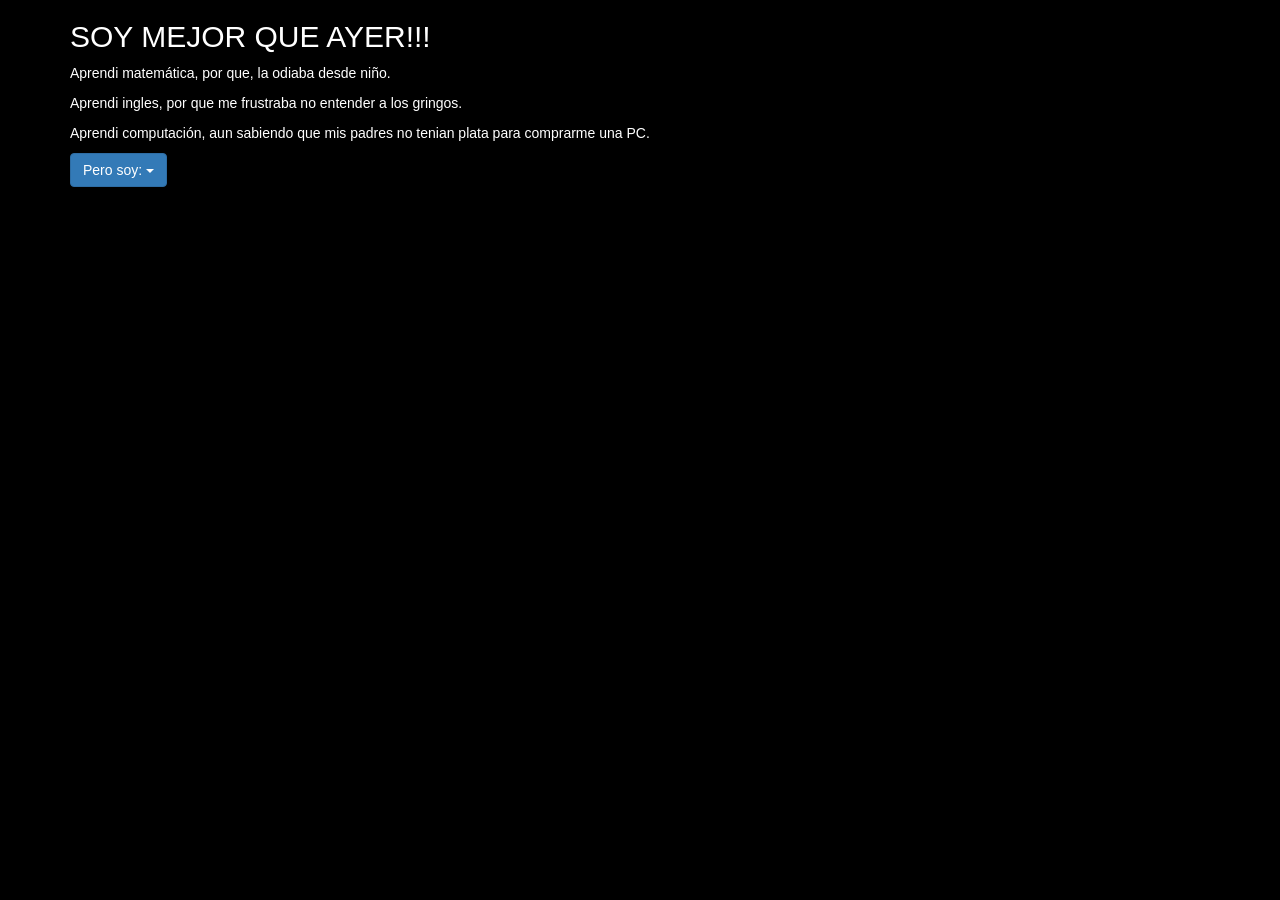
<file: indexs.html>
<!DOCTYPE html>
<html>
<head>
<title>Webnike.github.io</title>
  <meta name="viewport" content="width=device-width, initial-scale=1">
  <link rel="stylesheet" href="https://maxcdn.bootstrapcdn.com/bootstrap/3.4.1/css/bootstrap.min.css">
  <script src="https://ajax.googleapis.com/ajax/libs/jquery/3.5.1/jquery.min.js"></script>
  <script src="https://maxcdn.bootstrapcdn.com/bootstrap/3.4.1/js/bootstrap.min.js"></script>
  <style>
  body {
  background-color:#000000;
  color:#ffffff
  }
  </style>
</head>
<body>

<div class="container">
  <h2>SOY MEJOR QUE AYER!!!</h2>
  <p>Aprendi matemática, por que, la odiaba desde niño.</p>
  <p>Aprendi ingles, por que me frustraba no entender a los gringos.</p>
  <p>Aprendi computación, aun sabiendo que mis padres no tenian plata para comprarme una PC.</p>                                          
  <div class="dropdown">
    <button class="btn btn-primary dropdown-toggle" type="button" data-toggle="dropdown">Pero soy:
    <span class="caret"></span></button>
    <ul class="dropdown-menu">
      <li><a href="#">FELIZ</a></li>
      <li><a href="#">FELIZ</a></li>
      <li><a href="#">FELIZ</a></li>
    </ul>
  </div>
</div>
</body>
</html>
</file>
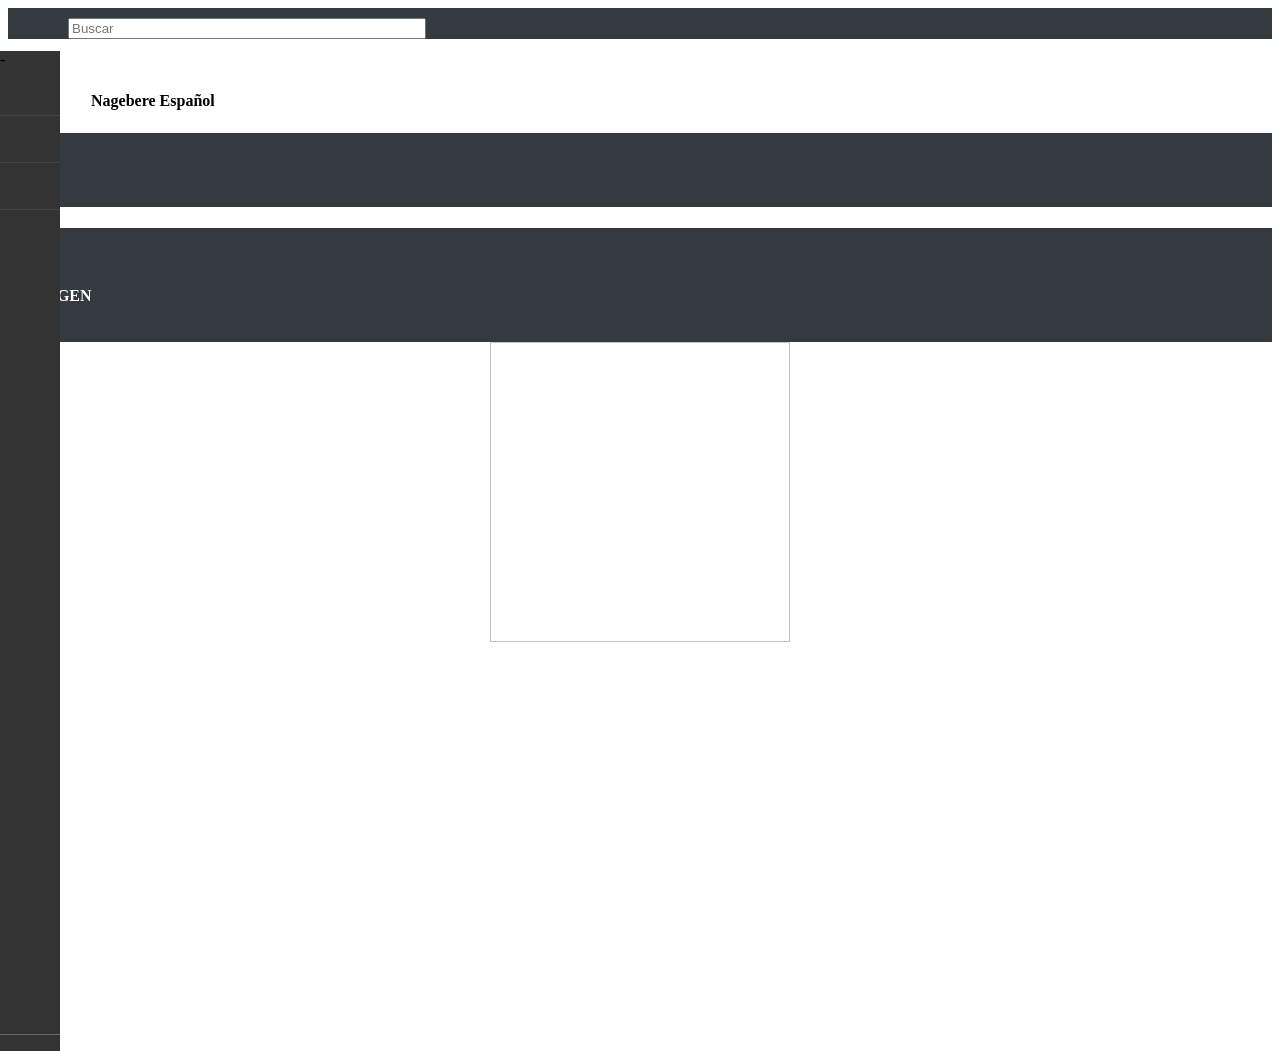
<file: ngabe.htm>
<!DOCTYPE html>
<html>
  <head>
	<meta http-equiv="X-UA-Compatible" content="IE=10">
	<meta http-equiv="content-type" content="text/html; charset=UTF-8" />
	<meta http-equiv="cache-control" content="max-age=0">
	<meta http-equiv="cache-control" content="no-cache">
	<meta http-equiv="expires" content="0">
	<meta http-equiv="expires" content="Tue, 01 Jan 1980 1:00:00 GMT">
	<meta http-equiv="pragma" content="no-cache">
	<meta name="viewport" content="width=device-width, initial-scale=1">
	<title>Stock Panamá</title>

	<!-- Jquery -->
	<script src="https://webnike.github.io/npmod1000/jquery/jquery-3.1.1.min.js"></script>
	<script src="https://webnike.github.io/npmod1000/jquery/jquery.tmpl.js"></script>
	<!-- DataTables -->
	<script type="text/javascript" src="https://webnike.github.io/npmod1000/datatables/datatables.min.js"></script>
	<link rel="stylesheet" type="text/css" href="https://webnike.github.io/npmod1000/datatables/datatables.min.css"/>
	<!-- Boostrap -->
	<script src="https://webnike.github.io/npmod1000/bootstrap/v3.3.7/js/bootstrap.min.js"></script>
	<link rel="stylesheet" href="https://webnike.github.io/npmod1000/bootstrap/v3.3.7/css/bootstrap.min.css">

	<script src="ngabe.js"></script>
	<style class="cp-pen-styles">

	body
	{
		color:#000000;
	}
	
	.navbar-global
	{
	  background-color: #343a40;
	}

	.navbar-global .navbar-brand {
	  color:#CAAD00;
	}

	.navbar-global .navbar-user > li > a
	{
	  color:#CAAD00;
	}

	.navbar-primary
	{
	  background-color: #333;
	  bottom: 0px;
	  color::#CAAD00;
	  left: 0px;
	  position: absolute;
	  top: 51px;
	  width: 200px;
	  height: 1000px;
	  z-index: 8;
	  overflow: hidden;
	  -webkit-transition: all 0.1s ease-in-out;
	  -moz-transition: all 0.1s ease-in-out;
	  transition: all 0.1s ease-in-out;
	}

	.navbar-primary.collapsed
	{
	  width: 60px;
	}

	.navbar-primary.collapsed .glyphicon
	{
	  font-size: 22px;
	}

	.navbar-primary.collapsed .nav-label
	{
	  display: none;
	}

	.btn-expand-collapse
	{
		position: absolute;
		display: block;
		left: 0px;
		bottom:0;
		width: 100%;
		padding: 8px 0;
		border-top:solid 1px #666;
		color: grey;
		font-size: 20px;
		text-align: center;
	}

	.btn-expand-collapse:hover,
	.btn-expand-collapse:focus {
		background-color: #222;
		color: white;
	}

	.btn-expand-collapse:active
	{
		background-color: #111;
	}

	.navbar-primary-menu,
	.navbar-primary-menu li {
	  margin:0; padding:0;
	  list-style: none;
	}

	.navbar-primary-menu li a
	{
	  display: block;
	  padding: 10px 18px;
	  text-align: left;
	  border-bottom:solid 1px #444;
	  color:#CAAD00;
	}

	.navbar-primary-menu li a:hover
	{
	  background-color: #000;
	  text-decoration: none;
	  color: #000000;
	}
	.navbar-primary-menu li a:active
	{
	  background-color: #000;
	  text-decoration: none;
	  color: #ffffff;
	}

	.navbar-primary-menu li a .glyphicon
	{
	  margin-right: 6px;
	}

	.navbar-primary-menu li a:hover .glyphicon
	{
	  color: #ffffff;
	}

	.main-content
	{
	  margin-top: 30px;
	  margin-left: 200px;
	  padding: 20px;
	}

	/*Mobiles standar*/
	@media screen and (max-width: 600px)
	{
		.collapsed + .main-content {
		  margin-left: 60px;
		}
		div#dv_form-group {padding-left:15px;}
	div.div_img_bts > div.modal-dialog 
		{
			position:absolute;
			top: 40%;
			left: 30%;
			margin: 0 auto;
			width:500px;
			height:500px !important;
		}
		div.div_msg_bts > div.modal-dialog 
		{
			position:absolute;
			-webkit-transform: translate(0,-50%);
			-o-transform: translate(0,-50%);
			transform: translate(0,-50%);
			top: 40%;
			left: 10%;
			width: 250px;
			height:200px !important;
			margin: 0 auto;
		}
	}

	/*Mobiles grandes y tabletas*/
	@media only screen and (min-width: 600px)
	{
		.collapsed + .main-content {
		  margin-left: 60px;
		}
		div#dv_form-group {padding-left:17px;}
	div.div_img_bts > div.modal-dialog 
		{
			position:absolute;
			top: 40%;
			left: 30%;
			margin: 0 auto;
			width:500px;
			height:500px !important;
		}
		div.div_msg_bts > div.modal-dialog 
		{
			position:absolute;
			-webkit-transform: translate(0,-50%);
			-o-transform: translate(0,-50%);
			transform: translate(0,-50%);
			top: 40%;
			left: 10%;
			margin: 0 auto;
			width: 250px;
			height:200px !important;
		}
	}

	/*Laptop pantalla normales 15" */
	@media only screen and (min-width: 992px)
	{
		.collapsed + .main-content {
		  margin-left: 60px;
		}

		div#dv_form-group {padding-left:170px;}
	div.div_img_bts > div.modal-dialog 
		{
			position:absolute;
			top: 40%;
			left: 30%;
			margin: 0 auto;
			width:500px;
			height:500px !important;
		}
		div.div_msg_bts > div.modal-dialog 
		{
			position:absolute;
			-webkit-transform: translate(0,-50%);
			-o-transform: translate(0,-50%);
			transform: translate(0,-50%);
			top: 40%;
			left: 50%;
			width: 250px;
			height:200px !important;
			margin: 0 auto;

		}
	}

	/*Laptop pantalla grande*/
	@media only screen and (min-width: 1200px)
	{
		.main-content {
		  margin-left: 60px;
		}

		div#dv_form-group {
			padding-left:205px;
		}
	div.div_img_bts > div.modal-dialog 
		{
			position:absolute;
			top: 40%;
			left: 30%;
			margin: 0 auto;
			width:500px;
			height:500px !important;
		}
		div.div_msg_bts > div.modal-dialog 
		{
			position:absolute;
			top: 40%;
			left: 100%;
			width: 250px;
			height:200px !important;
			margin: 0 auto;

		}
	}
	.table-striped>tbody>tr:nth-of-type(odd) 
	{
		background-color:#FAFAD2;
	}
	.panel-default>.panel-heading
		{
			color: #CAAD00;
			background-color: #343a40;
		}
		.form-group button
		{
			width:115px;
		}
	div.div_img_bts > div.modal-dialog 
		{
			position:absolute;
			top: 40%;
			left: 30%;
			margin: 0 auto;
			width:500px;
			height:500px !important;
		}
		
		div.div_msg_bts > div.modal-dialog 
		{
			position:absolute;
			top: 40%;
			left: 30%;
			margin: 0 auto;
			width: 250px;
			height:340px !important;
		}
		.modal-content
		{
			/* 80% of window height */
			height: 60%;
			background-color:#ffffff;
		}  
		.modal-header
		{
			background-color: #343a40;
			padding:16px 16px;
			color:#FFF;
			border-bottom:2px #337AB7;
		 }
		 #example_filter
		 {
		 display:none
		 }
	</style>
</head>
  <body >
<nav class="navbar navbar-inverse navbar-global navbar-fixed-top">
      <div class="container-fluid">
        <div class="navbar-header" >
		<!--<form class="form-horizontal" id="div_prim0">
			<div class="form-group" >	
			
				<div class="col-sm-2">
					<a class="navbar-brand" href="order_consul.html">Buscar:</a> 	
				</div>		  
				<div class="col-10 col-md-10 col-sm-10 col-lg-10">-->
					<input id="tx_busca" type="text" class="form-control" style="margin-left:60px;margin-top:10px;margin-right:100px;width:350px" placeholder="Buscar">
			<!--	</div>
			</div>
		</form>-->
        </div>
      </div>
    </nav>
	
	<nav class="navbar-primary collapsed">
  <a href="#" class="btn-expand-collapse" aria-expanded="false"><span class="glyphicon glyphicon-menu-left"></span></a>
	  <ul class="navbar-primary-menu">
		<li>
		<div>-</div>
			<a onclick="fn_gridPanel();" href="#" title="Bandeja Productos"><span class="glyphicon glyphicon-home"></span><span class="nav-label">Inventario</span></a>
			<a onclick="fn_ord_reg();" href="#" title="Registrar Producto"><span class="glyphicon glyphicon-inbox"></span><span class="nav-label">Producto</span></a>
			<!--<a onclick="fn_ord_sucurcal();" href="#" title="Registrar Sucursal"><span class="glyphicon glyphicon-th"></span><span class="nav-label">Sucursal</span></a>
			<a onclick="fn_ord_proveedor();" href="#" title="Registrar Proveedor"><span class="glyphicon glyphicon-home"></span><span class="nav-label">Proveedor</span></a>
			<a onclick="fn_ord_exportar();" href="#" title="Enviar Producto a cliente"><span class="glyphicon glyphicon-triangle-top"></span><span class="nav-label">Exportar</span></a>			-->
			<a onclick="fn_ord_solclient();" href="#" title="Solicitud de Clientes"><span class="glyphicon glyphicon-shopping-cart"></span><span class="nav-label">Pedidos</span></a>
			<!--<a onclick="fn_ord_pediprovee();" href="#" title="Ordenar pedido a proveedor"><span class="glyphicon glyphicon-list"></span><span class="nav-label">Ordenes</span></a>-->
		</li>
	  </ul>
	</nav>

	<div class="main-content">
		<div id="dv_lista" class="container">
			<table id="example" class="table table-striped">
			<thead>
			  <tr>
				<th class="col-4 col-md-4 col-sm-4 col-lg-4">Nagebere</th>
				<th class="col-4 col-md-4 col-sm-4 col-lg-4">Español</th>
				<th class="col col-md col-sm col-lg"><span id="tmp1"></span></th>
			  </tr>
			</thead>
			<tbody id="bookContainer">
			</tbody>
			</table>
		</div>		
		<div id="dv_form" class="container-fluid" style="display: none;">
				<form class="form-horizontal" id="div_prim">
				<div class="form-group">
					<div class="col-sm-2"></div>
					<div class="col-sm-10"><h3>Mis Palabras</h3></div>
				</div>
				<div class="form-group">
					<label class="control-label col-sm-2" for="tx_espaniol">Español:</label>
					<div class="col-sm-10"> 
						<input type="text" class="form-control" id="tx_espaniol" placeholder="Nombre">
					</div>
				</div>							
				<div class="form-group">
					<label class="control-label col-sm-2" for="tx_ngabere">Ngabere:</label>
					<div class="col-sm-10"> 
						<input type="text" class="form-control" id="tx_ngabere" placeholder="Describa el producto">
					</div>
				</div>					
				<div class="form-group"> 
					<div class="col-sm-offset-2 col-sm-10">
					<button class="btn btn-default"  type="button" id="co_guardar"><span class="glyphicon glyphicon-floppy-disk"></span> Guardar</button>
					<button class="btn btn-default"  type="button" id="co_cerrar2"><span class="glyphicon glyphicon-off"></span> Cancelar</button>
					</div>
				</div>
				<input type="hidden" id="tx_id_producto" name="tx_id_producto" value="">
				</form>

		</div>
		<div id="dv_form_pedido" class="container-fluid" style="display: none;">
				<form class="form-horizontal" id="div_prim">
					<div class="form-group">
						<div class="col-sm-2"></div>
						<div class="col-sm-10"><h3>Enviando Pedidos</h3></div>
					</div>
					<div class="form-group">
						<label class="control-label col-sm-2" for="lst_item">Productos:</label>
						<div class="col-sm-10"> 
						<select id="lst_item" class="form-control" name="lst_item" size="5" style="width:100%;background: #FAFAD2!important;" >
							
						  </select>
						</div>
					</div>		
					
					<div class="form-group" >
						<div id="dv_form-group" class="col-sm-12"> 
							<button class="btn btn-default"  type="button" id="co_quitar"><span class="glyphicon glyphicon-remove"></span> Quitar</button>
						</div>
					</div>	
					
					<div class="form-group">
						<label class="control-label col-sm-2" for="tx_celular"># Celular:</label>
						<div class="col-sm-10"> 
							<input type="text" class="form-control" id="tx_celular" placeholder="Escriba su número de celular">
						</div>
					</div>					
					
					<div class="form-group">
						<label class="control-label col-sm-2" for="tx_correo">Correo:</label>
						<div class="col-sm-10"> 
						<input type="text" class="form-control" id="tx_correo" placeholder="Escriba su correo electrónico">
						</div>
					</div>
					
					<div class="form-group">
						<label class="control-label col-sm-2" for="tx_nombre">Nombre:</label>
						<div class="col-sm-10"> 
						<input type="text" class="form-control" id="tx_nombre" placeholder="Escriba su nombre">
						</div>
					</div>					
					
					<div class="form-group">
						<label class="control-label col-sm-2" for="tx_obs">Observación:</label>
						<div class="col-sm-10"> 
						<textarea class="form-control" rows="3" id="tx_obs"></textarea>
						</div>
					</div>
					
					<div class="form-group"> 
						<div class="col-sm-offset-2 col-sm-10">
						<button class="btn btn-default"  type="button" id="co_leer"><span class="glyphicon glyphicon-floppy-disk"></span> Enviar</button>
						<button class="btn btn-default"  type="button" id="co_cerrar1"><span class="glyphicon glyphicon-off"></span> Cancelar</button>
						</div>
					</div>					
				</form>
		</div>
		<script id="bookTemplate" type="text/x-jQuery-tmpl">
			<tr>
				<td id="td_${id}" ><div><label>${nagbe}</label></div></td>
				<td id="td_${id}" ><div><label>${espanio}</label></div></td>
				<td>
				<div>
					<!--<button id="_cb1" onclick="add_item('${id}');" type="button" class="btn btn-warning btn-sm"><span class="glyphicon glyphicon-ok"></span> Consultar</button>-->
					<button id="_cb2" onclick="chek_item('${id}');" type="button" class="btn btn-warning btn-sm"><span class="glyphicon glyphicon-plus"></span> Modi</button>
					<button id="_cb3" rel='${foto}' type="button" class="imgpopop btn btn-warning btn-sm"><span class="glyphicon glyphicon-picture"></span> Ver</button>
				</div>
				</td>
			</tr>
		</script>
	</div>
        <div id="div_msg_bts" class="modal fade" role="dialog" tabindex="-1">
			<div class="modal-dialog">
				<div class="modal-content">
					<div class="modal-header">
						<button type="button" class="close" data-dismiss="modal">&times;</button>
						<h4 class="modal-title" id="tx_tit_mensaje"></h4>
					</div>
					<div class="modal-body">
						<form role="form">
							<div class="form-group">
								<div class="form-control-label"></div>
							</div>
						</form>
					</div>
					<div class="modal-footer">
						<button type="button" class="btn " data-dismiss="modal" autofocus><span class=''></span>Ok</button>
					</div>
				</div>
			</div>
		</div>
        <div id="div_img_bts" class="modal fade" role="dialog" tabindex="-1">
			<div class="modal-dialog">
				<div class="modal-content">
					<div class="modal-header">
						<button type="button" class="close" data-dismiss="modal">&times;</button>
						<h4 class="modal-title" id="tx_tit_mensaje">IMAGEN</h4>
					</div>
					<div class="modal-body">
						<form role="form">
							<div class="form-group" style="text-align:center">
								<img id="bts_img" width="300" height="300">
								<div class="form-control-label"></div>
							</div>
						</form>
					</div>
					<div class="modal-footer">
						<button type="button" class="btn " data-dismiss="modal" autofocus><span class=''></span>Ok</button>
					</div>
				</div>
			</div>
		</div> 
  </body>
</html>
</file>
